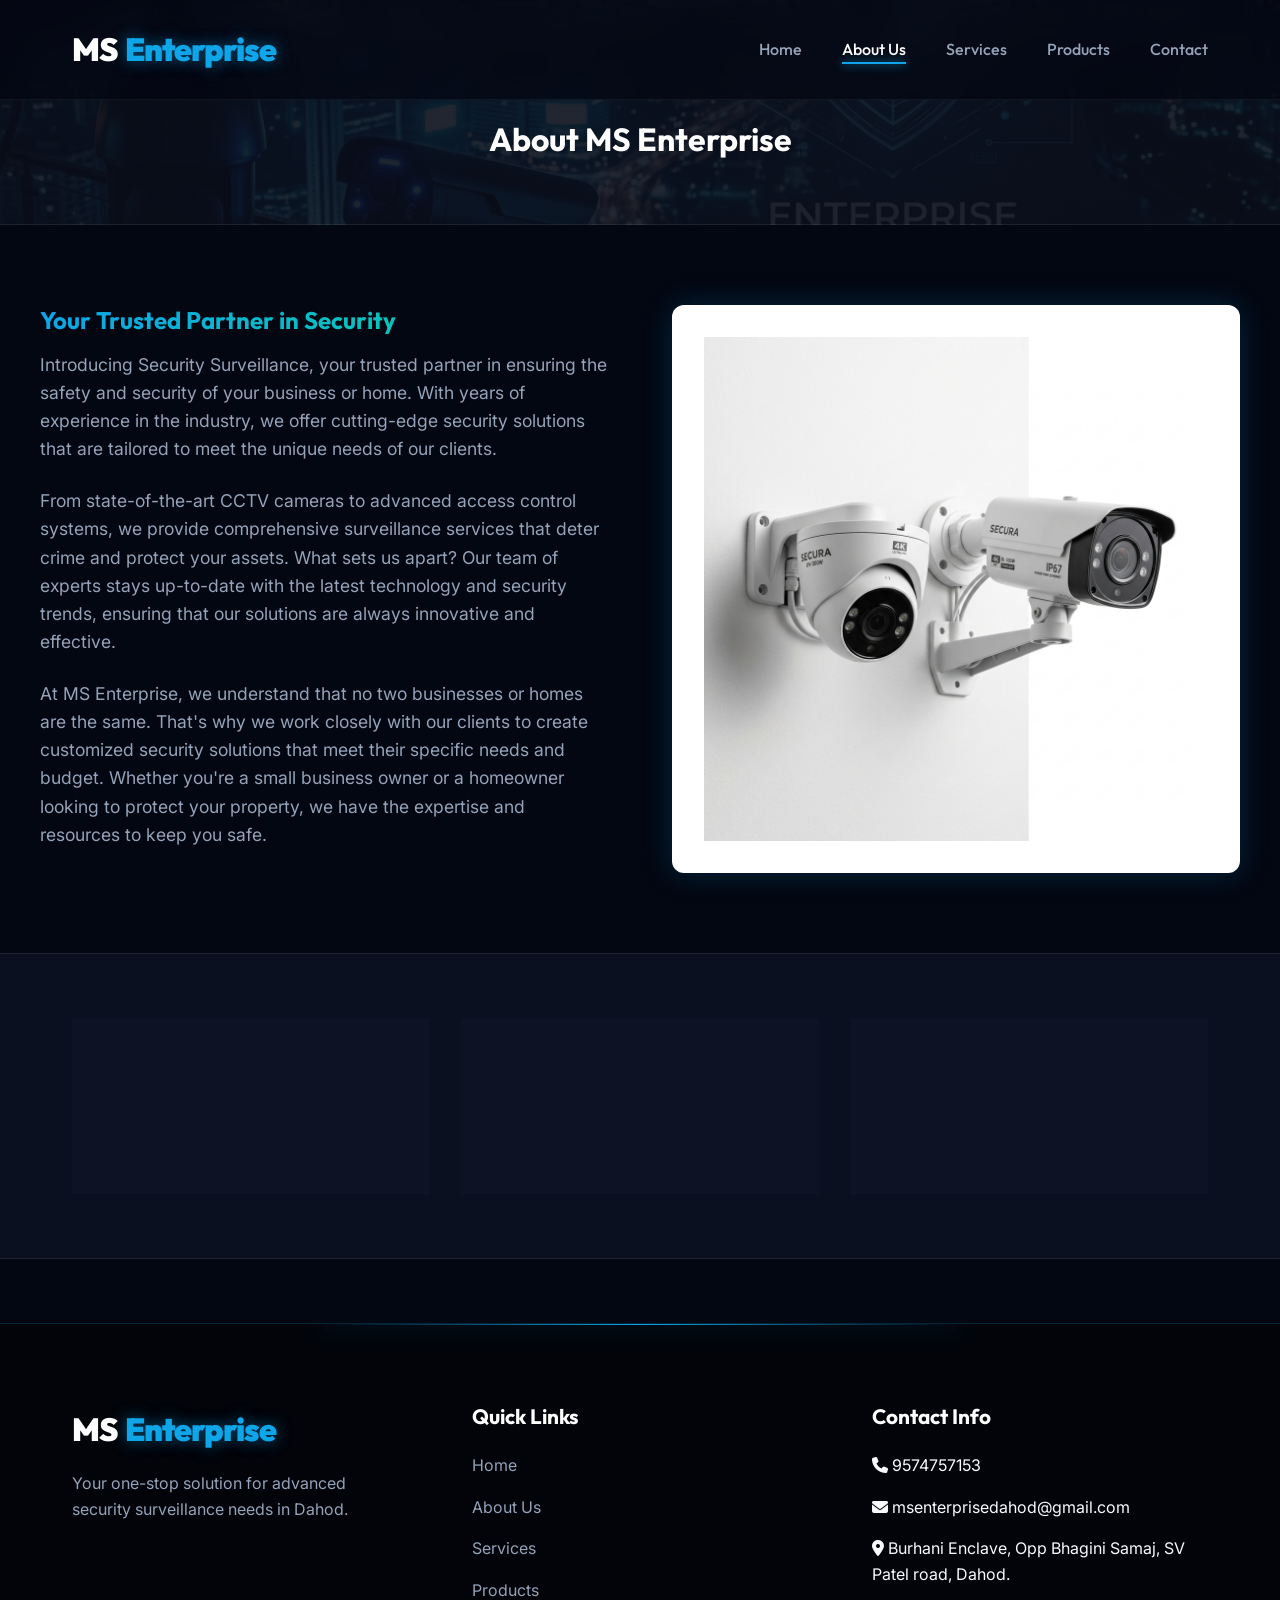
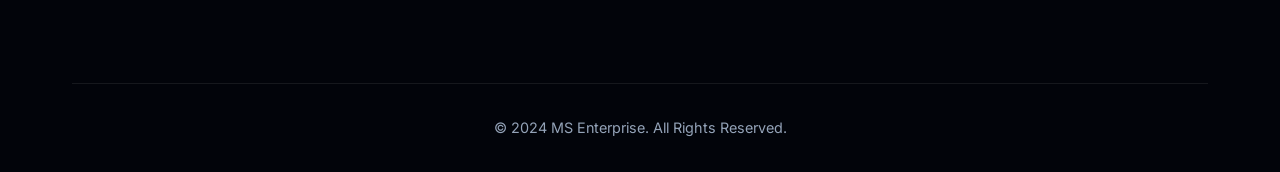
<file: about.html>
<!DOCTYPE html>
<html lang="en">
<head>
    <meta charset="UTF-8">
    <meta name="viewport" content="width=device-width, initial-scale=1.0">
    <title>About Us | MS Enterprise</title>
    <link rel="stylesheet" href="style.css">
    <link rel="stylesheet" href="https://cdnjs.cloudflare.com/ajax/libs/font-awesome/6.4.0/css/all.min.css">
    <style>
        .page-header {
            padding: 120px 0 50px;
            text-align: center;
            background: linear-gradient(rgba(10, 14, 26, 0.9), rgba(10, 14, 26, 0.9)), url('images/hero_bg.png') center/cover;
            border-bottom: 1px solid var(--glass-border);
        }
        .about-content {
            padding: 5rem 0;
            display: grid;
            grid-template-columns: 1fr 1fr;
            gap: 4rem;
            align-items: center;
        }
        .about-text p {
            margin-bottom: 1.5rem;
            color: var(--text-muted);
            font-size: 1.1rem;
        }
        .about-image {
            position: relative;
        }
        .about-image img {
            border-radius: 12px;
            box-shadow: 0 20px 40px rgba(0,0,0,0.4);
        }
        .stats-section {
            background-color: var(--card-bg);
            padding: 4rem 0;
            border-top: 1px solid var(--glass-border);
            border-bottom: 1px solid var(--glass-border);
        }
        .stats-grid {
            display: grid;
            grid-template-columns: repeat(auto-fit, minmax(200px, 1fr));
            gap: 2rem;
            text-align: center;
        }
        .stat-item h3 {
            font-size: 3rem;
            color: var(--primary);
            margin-bottom: 0.5rem;
        }
        .stat-item p {
            font-size: 1.1rem;
            color: var(--text-main);
            text-transform: uppercase;
            letter-spacing: 1px;
        }
        @media (max-width: 768px) {
            .about-content { grid-template-columns: 1fr; }
        }
    </style>
</head>
<body>

    <!-- Navbar -->
    <nav class="navbar">
        <div class="container">
            <a href="index.html" class="logo">MS <span>Enterprise</span></a>
            <div class="hamburger">
                <i class="fas fa-bars"></i>
            </div>
            <ul class="nav-links">
                <li><a href="index.html">Home</a></li>
                <li><a href="about.html">About Us</a></li>
                <li><a href="services.html">Services</a></li>
                <li><a href="products.html">Products</a></li>
                <li><a href="contact.html">Contact</a></li>
            </ul>
        </div>
    </nav>

    <div class="page-header">
        <div class="container">
            <h1>About MS Enterprise</h1>
        </div>
    </div>

    <section class="container about-content reveal">
        <div class="about-text reveal-left">
            <h2 class="gradient-text">Your Trusted Partner in Security</h2>
            <p>Introducing Security Surveillance, your trusted partner in ensuring the safety and security of your business or home. With years of experience in the industry, we offer cutting-edge security solutions that are tailored to meet the unique needs of our clients.</p>
            <p>From state-of-the-art CCTV cameras to advanced access control systems, we provide comprehensive surveillance services that deter crime and protect your assets. What sets us apart? Our team of experts stays up-to-date with the latest technology and security trends, ensuring that our solutions are always innovative and effective.</p>
            <p>At MS Enterprise, we understand that no two businesses or homes are the same. That's why we work closely with our clients to create customized security solutions that meet their specific needs and budget. Whether you're a small business owner or a homeowner looking to protect your property, we have the expertise and resources to keep you safe.</p>
        </div>
        <div class="about-image reveal-right floating">
            <img src="images/cctv_camera.png" alt="Security Cameras" style="background: white; padding: 2rem; border-radius: 12px; box-shadow: 0 0 30px rgba(14, 165, 233, 0.2);">
        </div>
    </section>

    <section class="stats-section reveal">
        <div class="container">
            <div class="stats-grid">
                <div class="stat-item glass-card reveal" style="animation-delay: 0.2s;">
                    <h3>100+</h3>
                    <p>Projects Completed</p>
                </div>
                <div class="stat-item glass-card reveal" style="animation-delay: 0.4s;">
                    <h3>24/7</h3>
                    <p>Monitoring Support</p>
                </div>
                <div class="stat-item glass-card reveal" style="animation-delay: 0.6s;">
                    <h3>100%</h3>
                    <p>Client Satisfaction</p>
                </div>
            </div>
        </div>
    </section>

    <!-- Footer -->
    <footer>
        <div class="container">
            <div class="footer-grid">
                <div class="footer-col">
                    <a href="index.html" class="logo" style="margin-bottom: 1rem;">MS <span>Enterprise</span></a>
                    <p>Your one-stop solution for advanced security surveillance needs in Dahod.</p>
                </div>
                <div class="footer-col">
                    <h3>Quick Links</h3>
                    <ul class="footer-links">
                        <li><a href="index.html">Home</a></li>
                        <li><a href="about.html">About Us</a></li>
                        <li><a href="services.html">Services</a></li>
                        <li><a href="products.html">Products</a></li>
                    </ul>
                </div>
                <div class="footer-col">
                    <h3>Contact Info</h3>
                    <ul class="footer-links">
                        <li><i class="fas fa-phone"></i> 9574757153</li>
                        <li><i class="fas fa-envelope"></i> msenterprisedahod@gmail.com</li>
                        <li><i class="fas fa-map-marker-alt"></i> Burhani Enclave, Opp Bhagini Samaj, SV Patel road, Dahod.</li>
                    </ul>
                </div>
            </div>
            <div class="footer-bottom">
                <p>&copy; 2024 MS Enterprise. All Rights Reserved.</p>
            </div>
        </div>
    </footer>

    <script src="script.js"></script>
</body>
</html>
</file>
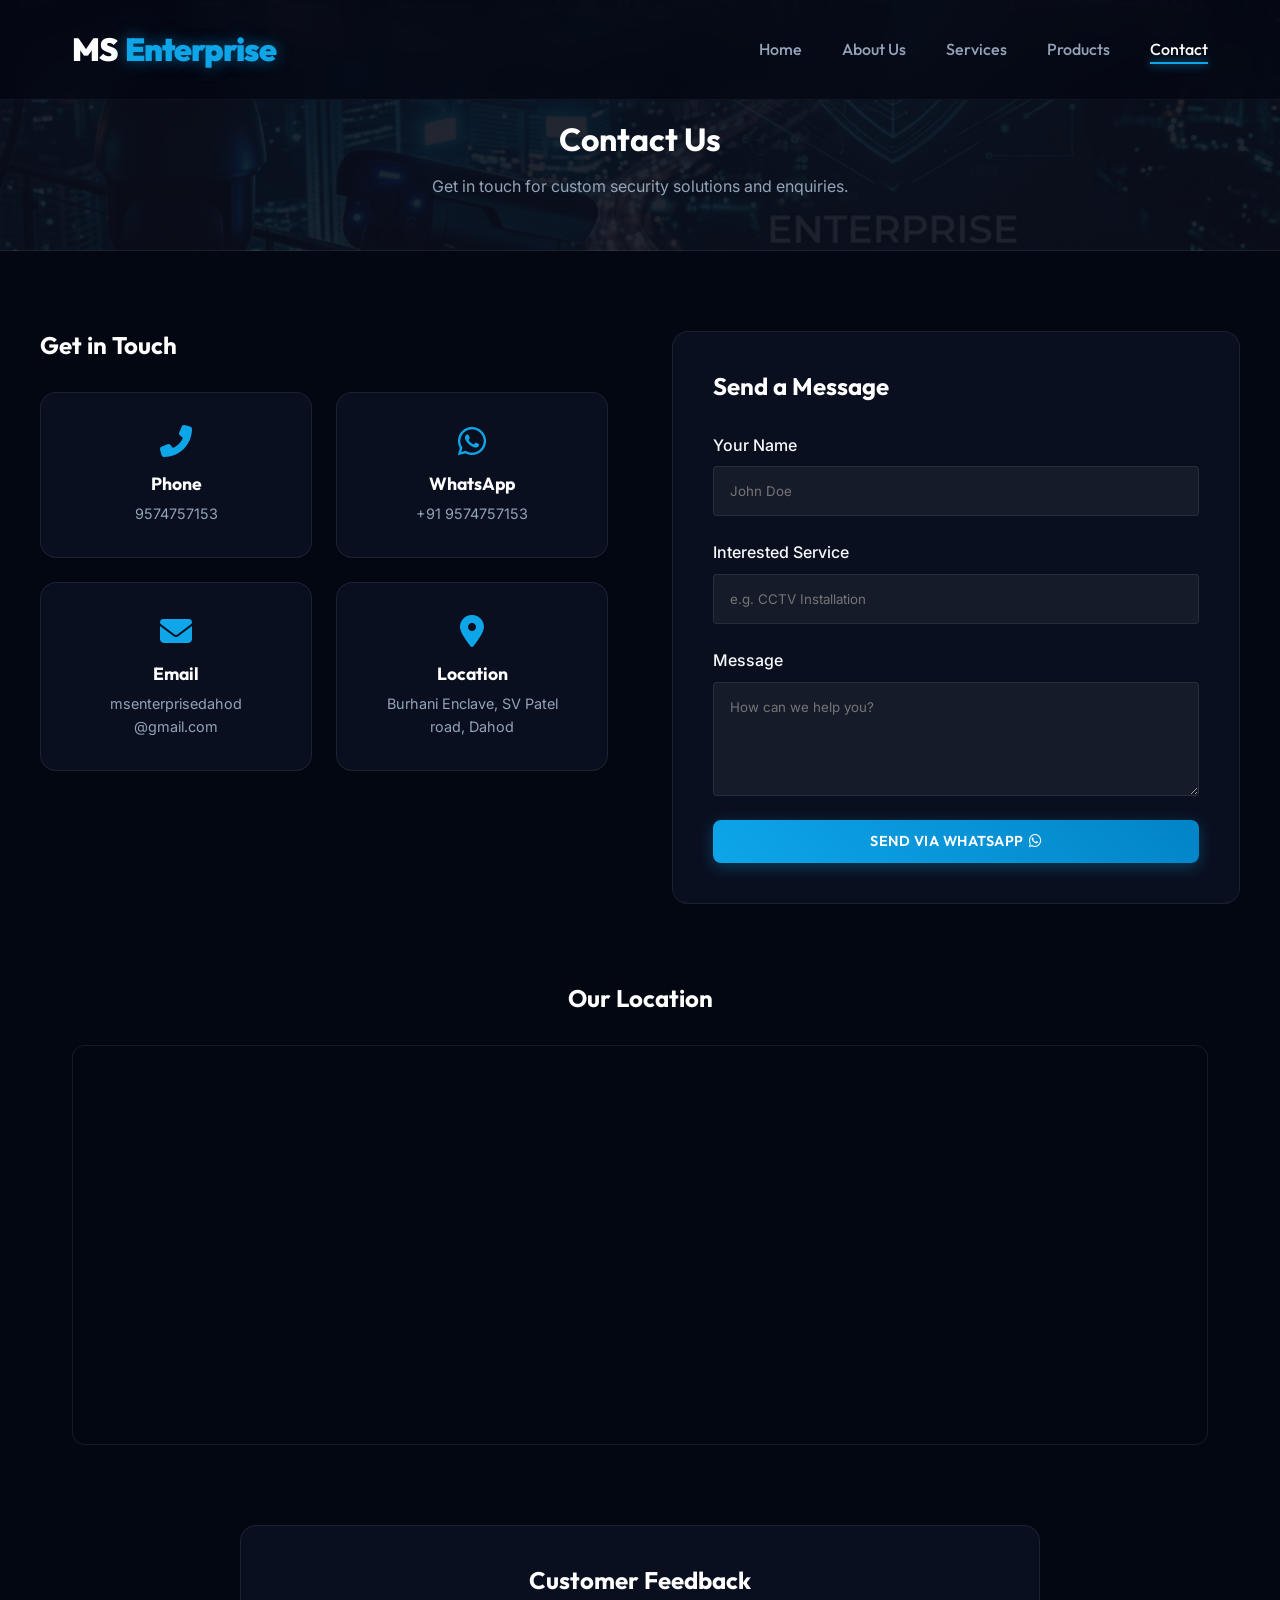
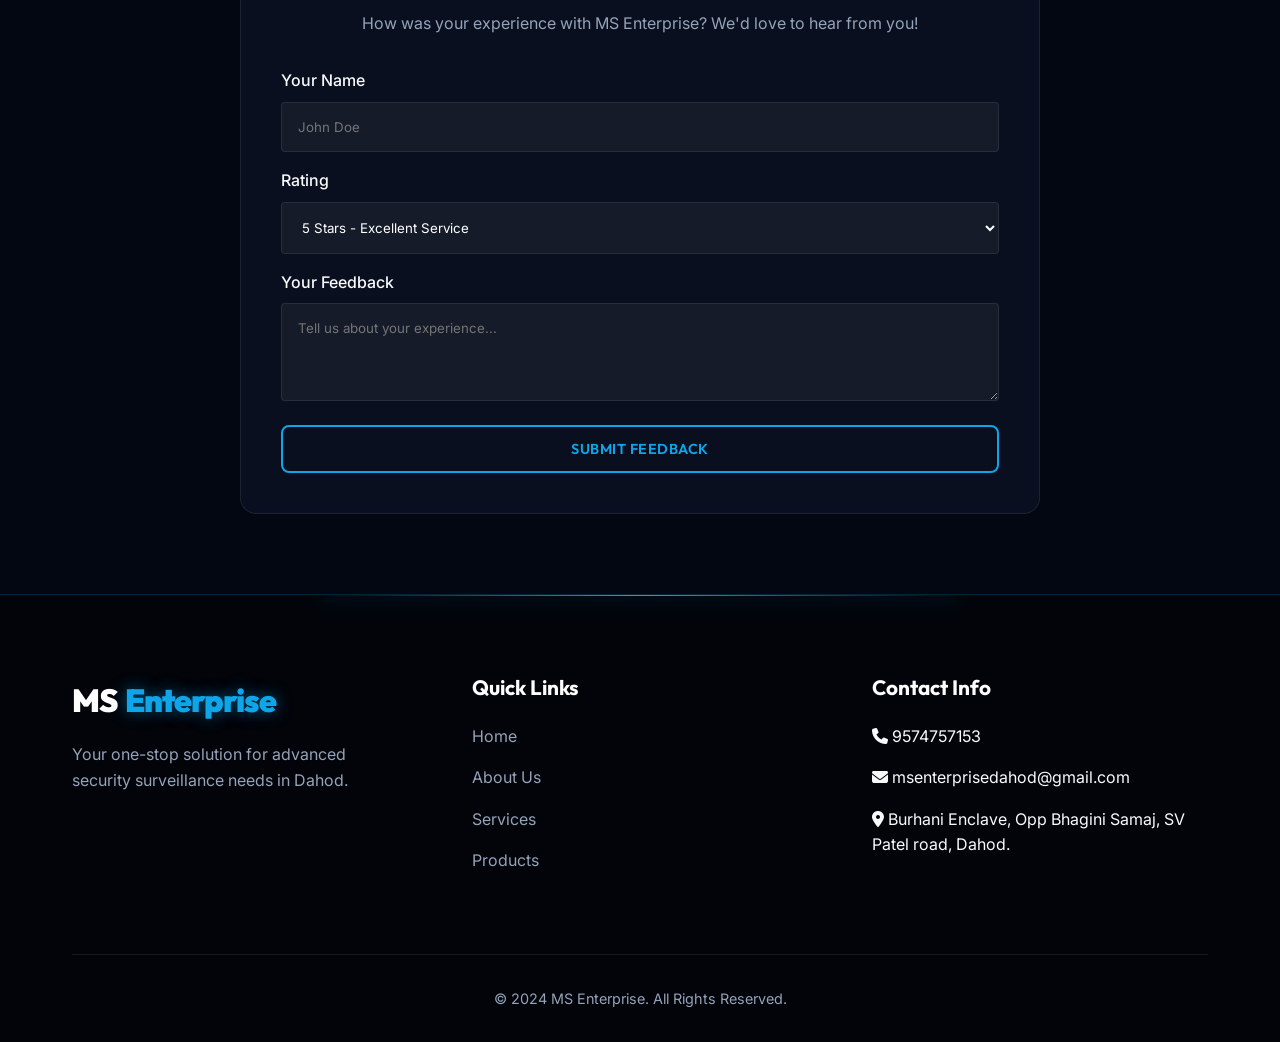
<file: contact.html>
<!DOCTYPE html>
<html lang="en">
<head>
    <meta charset="UTF-8">
    <meta name="viewport" content="width=device-width, initial-scale=1.0">
    <title>Contact Us | MS Enterprise</title>
    <link rel="stylesheet" href="style.css">
    <link rel="stylesheet" href="https://cdnjs.cloudflare.com/ajax/libs/font-awesome/6.4.0/css/all.min.css">
    <style>
        .page-header {
            padding: 120px 0 50px;
            text-align: center;
            background: linear-gradient(rgba(10, 14, 26, 0.9), rgba(10, 14, 26, 0.9)), url('images/hero_bg.png') center/cover;
            border-bottom: 1px solid var(--glass-border);
        }
        .contact-section {
            padding: 5rem 0;
            display: grid;
            grid-template-columns: 1fr 1fr;
            gap: 4rem;
        }
        .contact-info-cards {
            display: grid;
            grid-template-columns: 1fr 1fr;
            gap: 1.5rem;
            margin-bottom: 2rem;
        }
        .info-card {
            padding: 2rem;
            text-align: center;
        }
        .info-card i {
            font-size: 2rem;
            color: var(--primary);
            margin-bottom: 1rem;
        }
        .info-card h4 {
            margin-bottom: 0.5rem;
            font-size: 1.1rem;
        }
        .info-card p {
            color: var(--text-muted);
            font-size: 0.9rem;
        }
        .contact-form {
            display: flex;
            flex-direction: column;
            gap: 1.5rem;
        }
        .form-group {
            display: flex;
            flex-direction: column;
            gap: 0.5rem;
        }
        .form-group label {
            font-weight: 500;
        }
        .form-group input, .form-group textarea {
            padding: 1rem;
            background: rgba(255,255,255,0.05);
            border: 1px solid var(--glass-border);
            border-radius: 4px;
            color: #fff;
            font-family: inherit;
        }
        .form-group input:focus, .form-group textarea:focus {
            outline: none;
            border-color: var(--primary);
        }
        .map-container {
            width: 100%;
            height: 400px;
            border-radius: 12px;
            overflow: hidden;
            border: 1px solid var(--glass-border);
            margin-bottom: 5rem;
        }
        @media (max-width: 768px) {
            .contact-section { grid-template-columns: 1fr; }
            .contact-info-cards { grid-template-columns: 1fr; }
        }
    </style>
</head>
<body>

    <!-- Navbar -->
    <nav class="navbar">
        <div class="container">
            <a href="index.html" class="logo">MS <span>Enterprise</span></a>
            <div class="hamburger">
                <i class="fas fa-bars"></i>
            </div>
            <ul class="nav-links">
                <li><a href="index.html">Home</a></li>
                <li><a href="about.html">About Us</a></li>
                <li><a href="services.html">Services</a></li>
                <li><a href="products.html">Products</a></li>
                <li><a href="contact.html">Contact</a></li>
            </ul>
        </div>
    </nav>

    <div class="page-header">
        <div class="container">
            <h1>Contact Us</h1>
            <p style="color: var(--text-muted); margin-top: 1rem;">Get in touch for custom security solutions and enquiries.</p>
        </div>
    </div>

    <section class="container contact-section">
        <div>
            <h2 style="margin-bottom: 2rem;">Get in Touch</h2>
            <div class="contact-info-cards">
                <a href="tel:9574757153" class="info-card glass-card">
                    <i class="fas fa-phone-alt"></i>
                    <h4>Phone</h4>
                    <p>9574757153</p>
                </a>
                <a href="https://wa.me/919574757153" target="_blank" class="info-card glass-card">
                    <i class="fab fa-whatsapp"></i>
                    <h4>WhatsApp</h4>
                    <p>+91 9574757153</p>
                </a>
                <a href="mailto:msenterprisedahod@gmail.com" class="info-card glass-card">
                    <i class="fas fa-envelope"></i>
                    <h4>Email</h4>
                    <p>msenterprisedahod<br>@gmail.com</p>
                </a>
                <a href="https://maps.google.com/maps?q=Burhani%20Enclave,%20Opp%20Bhagini%20Samaj,%20SV%20Patel%20road,%20Dahod" target="_blank" class="info-card glass-card">
                    <i class="fas fa-map-marker-alt"></i>
                    <h4>Location</h4>
                    <p>Burhani Enclave, SV Patel road, Dahod</p>
                </a>
            </div>
        </div>

        <div class="glass-card">
            <h2 style="margin-bottom: 2rem;">Send a Message</h2>
            <form class="contact-form" id="contactForm" onsubmit="submitForm(event)">
                <div class="form-group">
                    <label for="name">Your Name</label>
                    <input type="text" id="name" required placeholder="John Doe">
                </div>
                <div class="form-group">
                    <label for="service">Interested Service</label>
                    <input type="text" id="service" placeholder="e.g. CCTV Installation">
                </div>
                <div class="form-group">
                    <label for="message">Message</label>
                    <textarea id="message" rows="5" required placeholder="How can we help you?"></textarea>
                </div>
                <button type="submit" class="btn btn-primary">Send via WhatsApp <i class="fab fa-whatsapp" style="margin-left: 5px;"></i></button>
            </form>
        </div>
    </section>

    <div class="container">
        <h2 style="margin-bottom: 2rem; text-align: center;" class="reveal">Our Location</h2>
        <div class="map-container reveal">
            <!-- Embedding precise location map -->
            <iframe src="https://maps.google.com/maps?q=Burhani%20Enclave,%20Opp%20Bhagini%20Samaj,%20SV%20Patel%20road,%20Dahod&t=&z=16&ie=UTF8&iwloc=&output=embed" width="100%" height="100%" style="border:0;" allowfullscreen="" loading="lazy" referrerpolicy="no-referrer-when-downgrade"></iframe>
        </div>
    </div>

    <!-- Customer Feedback Section -->
    <section class="container reveal" style="margin-bottom: 5rem;">
        <div class="glass-card" style="max-width: 800px; margin: 0 auto;">
            <h2 style="margin-bottom: 1rem; text-align: center;">Customer Feedback</h2>
            <p style="color: var(--text-muted); text-align: center; margin-bottom: 2rem;">How was your experience with MS Enterprise? We'd love to hear from you!</p>
            <form id="feedbackForm" onsubmit="submitSiteFeedbackForm(event)">
                <div class="form-group" style="margin-bottom: 1rem;">
                    <label>Your Name</label>
                    <input type="text" id="fb-name" required placeholder="John Doe">
                </div>
                <div class="form-group" style="margin-bottom: 1rem;">
                    <label>Rating</label>
                    <select id="fb-rating" required style="width: 100%; padding: 1rem; background: rgba(255,255,255,0.05); border: 1px solid var(--glass-border); color: #fff; border-radius: 4px; font-family: inherit;">
                        <option value="5" style="color: black;">5 Stars - Excellent Service</option>
                        <option value="4" style="color: black;">4 Stars - Good</option>
                        <option value="3" style="color: black;">3 Stars - Average</option>
                        <option value="2" style="color: black;">2 Stars - Poor</option>
                        <option value="1" style="color: black;">1 Star - Terrible</option>
                    </select>
                </div>
                <div class="form-group" style="margin-bottom: 1.5rem;">
                    <label>Your Feedback</label>
                    <textarea id="fb-message" rows="4" required placeholder="Tell us about your experience..."></textarea>
                </div>
                <button type="submit" class="btn btn-outline" id="fb-submit-btn" style="width: 100%;">Submit Feedback</button>
            </form>
        </div>
    </section>

    <!-- Footer -->
    <footer>
        <div class="container">
            <div class="footer-grid">
                <div class="footer-col">
                    <a href="index.html" class="logo" style="margin-bottom: 1rem;">MS <span>Enterprise</span></a>
                    <p>Your one-stop solution for advanced security surveillance needs in Dahod.</p>
                </div>
                <div class="footer-col">
                    <h3>Quick Links</h3>
                    <ul class="footer-links">
                        <li><a href="index.html">Home</a></li>
                        <li><a href="about.html">About Us</a></li>
                        <li><a href="services.html">Services</a></li>
                        <li><a href="products.html">Products</a></li>
                    </ul>
                </div>
                <div class="footer-col">
                    <h3>Contact Info</h3>
                    <ul class="footer-links">
                        <li><i class="fas fa-phone"></i> 9574757153</li>
                        <li><i class="fas fa-envelope"></i> msenterprisedahod@gmail.com</li>
                        <li><i class="fas fa-map-marker-alt"></i> Burhani Enclave, Opp Bhagini Samaj, SV Patel road, Dahod.</li>
                    </ul>
                </div>
            </div>
            <div class="footer-bottom">
                <p>&copy; 2024 MS Enterprise. All Rights Reserved.</p>
            </div>
        </div>
    </footer>

    <script src="script.js"></script>
    <script>
        function submitForm(e) {
            e.preventDefault();
            const name = document.getElementById('name').value;
            const service = document.getElementById('service').value;
            const msg = document.getElementById('message').value;

            let fullMessage = `Hi MS Enterprise, I am ${name}.\n`;
            if (service) fullMessage += `I am interested in: ${service}.\n`;
            fullMessage += `Message: ${msg}`;

            const phone = "919574757153";
            const url = `https://wa.me/${phone}?text=${encodeURIComponent(fullMessage)}`;
            window.open(url, '_blank');
        }

        async function submitSiteFeedbackForm(e) {
            e.preventDefault();
            const name = document.getElementById('fb-name').value;
            const rating = parseInt(document.getElementById('fb-rating').value);
            const message = document.getElementById('fb-message').value;

            const btn = document.getElementById('fb-submit-btn');
            const originalText = btn.textContent;
            btn.textContent = 'Submitting...';
            btn.disabled = true;

            await submitSiteFeedback(name, rating, message);

            alert('Thank you for your feedback!');
            
            document.getElementById('feedbackForm').reset();
            btn.textContent = originalText;
            btn.disabled = false;
        }
    </script>
</body>
</html>
</file>
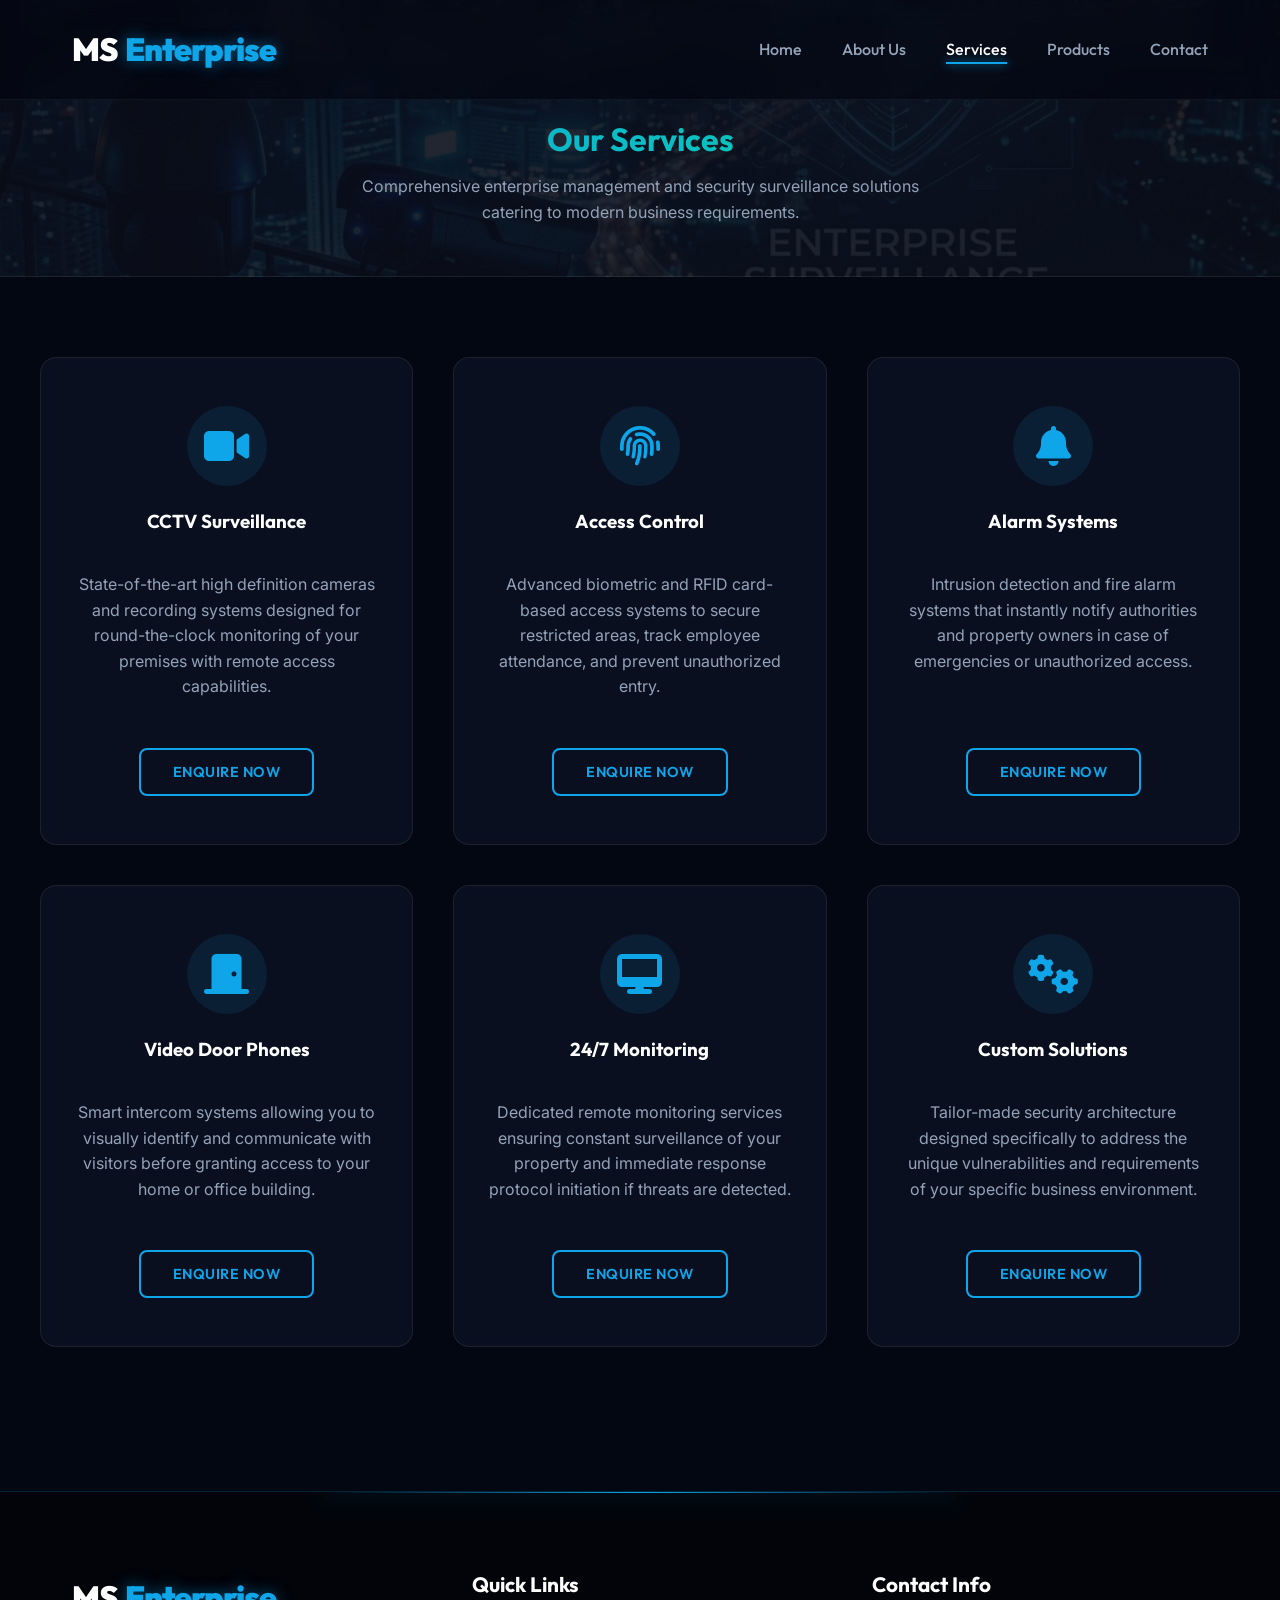
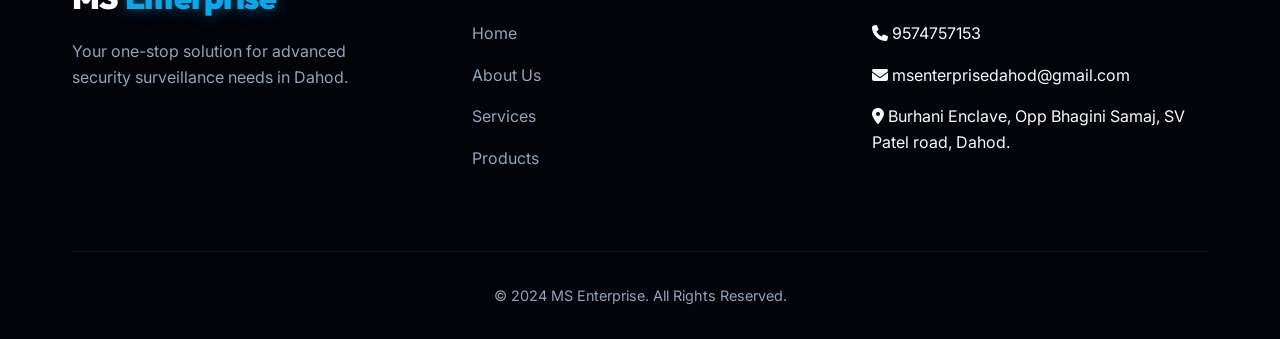
<file: services.html>
<!DOCTYPE html>
<html lang="en">
<head>
    <meta charset="UTF-8">
    <meta name="viewport" content="width=device-width, initial-scale=1.0">
    <title>Services | MS Enterprise</title>
    <link rel="stylesheet" href="style.css">
    <link rel="stylesheet" href="https://cdnjs.cloudflare.com/ajax/libs/font-awesome/6.4.0/css/all.min.css">
    <style>
        .page-header {
            padding: 120px 0 50px;
            text-align: center;
            background: linear-gradient(rgba(10, 14, 26, 0.9), rgba(10, 14, 26, 0.9)), url('images/hero_bg.png') center/cover;
            border-bottom: 1px solid var(--glass-border);
        }
        .services-section {
            padding: 5rem 0;
        }
        .services-grid {
            display: grid;
            grid-template-columns: repeat(auto-fit, minmax(320px, 1fr));
            gap: 2.5rem;
        }
        .service-card {
            padding: 3rem 2rem;
            text-align: center;
            display: flex;
            flex-direction: column;
            align-items: center;
            gap: 1.5rem;
        }
        .service-icon {
            width: 80px;
            height: 80px;
            background: rgba(14, 165, 233, 0.1);
            border-radius: 50%;
            display: flex;
            align-items: center;
            justify-content: center;
            font-size: 2.5rem;
            color: var(--primary);
            transition: var(--transition);
        }
        .service-card:hover .service-icon {
            background: var(--primary);
            color: #fff;
            transform: scale(1.1);
        }
        .service-card p {
            color: var(--text-muted);
            margin-bottom: 1.5rem;
            flex-grow: 1;
        }
    </style>
</head>
<body>

    <!-- Navbar -->
    <nav class="navbar">
        <div class="container">
            <a href="index.html" class="logo">MS <span>Enterprise</span></a>
            <div class="hamburger">
                <i class="fas fa-bars"></i>
            </div>
            <ul class="nav-links">
                <li><a href="index.html">Home</a></li>
                <li><a href="about.html">About Us</a></li>
                <li><a href="services.html">Services</a></li>
                <li><a href="products.html">Products</a></li>
                <li><a href="contact.html">Contact</a></li>
            </ul>
        </div>
    </nav>

    <div class="page-header">
        <div class="container">
            <h1 class="gradient-text">Our Services</h1>
            <p style="color: var(--text-muted); max-width: 600px; margin: 1rem auto 0;" class="reveal">Comprehensive enterprise management and security surveillance solutions catering to modern business requirements.</p>
        </div>
    </div>

    <section class="services-section container">
        <div class="services-grid">
            <div class="service-card glass-card reveal">
                <div class="service-icon floating"><i class="fas fa-video"></i></div>
                <h3>CCTV Surveillance</h3>
                <p>State-of-the-art high definition cameras and recording systems designed for round-the-clock monitoring of your premises with remote access capabilities.</p>
                <button class="btn btn-outline" onclick="sendWhatsAppMessage('I want to know more about CCTV Surveillance services.')">Enquire Now</button>
            </div>
            
            <div class="service-card glass-card reveal" style="animation-delay: 0.2s;">
                <div class="service-icon floating"><i class="fas fa-fingerprint"></i></div>
                <h3>Access Control</h3>
                <p>Advanced biometric and RFID card-based access systems to secure restricted areas, track employee attendance, and prevent unauthorized entry.</p>
                <button class="btn btn-outline" onclick="sendWhatsAppMessage('I want to know more about Access Control systems.')">Enquire Now</button>
            </div>

            <div class="service-card glass-card reveal" style="animation-delay: 0.4s;">
                <div class="service-icon floating"><i class="fas fa-bell"></i></div>
                <h3>Alarm Systems</h3>
                <p>Intrusion detection and fire alarm systems that instantly notify authorities and property owners in case of emergencies or unauthorized access.</p>
                <button class="btn btn-outline" onclick="sendWhatsAppMessage('I want to know more about Alarm Systems.')">Enquire Now</button>
            </div>

            <div class="service-card glass-card reveal">
                <div class="service-icon floating"><i class="fas fa-door-closed"></i></div>
                <h3>Video Door Phones</h3>
                <p>Smart intercom systems allowing you to visually identify and communicate with visitors before granting access to your home or office building.</p>
                <button class="btn btn-outline" onclick="sendWhatsAppMessage('I want to know more about Video Door Phones.')">Enquire Now</button>
            </div>

            <div class="service-card glass-card reveal" style="animation-delay: 0.2s;">
                <div class="service-icon floating"><i class="fas fa-desktop"></i></div>
                <h3>24/7 Monitoring</h3>
                <p>Dedicated remote monitoring services ensuring constant surveillance of your property and immediate response protocol initiation if threats are detected.</p>
                <button class="btn btn-outline" onclick="sendWhatsAppMessage('I want to know more about 24/7 Monitoring services.')">Enquire Now</button>
            </div>

            <div class="service-card glass-card reveal" style="animation-delay: 0.4s;">
                <div class="service-icon floating"><i class="fas fa-cogs"></i></div>
                <h3>Custom Solutions</h3>
                <p>Tailor-made security architecture designed specifically to address the unique vulnerabilities and requirements of your specific business environment.</p>
                <button class="btn btn-outline" onclick="sendWhatsAppMessage('I need a custom security solution.')">Enquire Now</button>
            </div>
        </div>
    </section>

    <!-- Footer -->
    <footer>
        <div class="container">
            <div class="footer-grid">
                <div class="footer-col">
                    <a href="index.html" class="logo" style="margin-bottom: 1rem;">MS <span>Enterprise</span></a>
                    <p>Your one-stop solution for advanced security surveillance needs in Dahod.</p>
                </div>
                <div class="footer-col">
                    <h3>Quick Links</h3>
                    <ul class="footer-links">
                        <li><a href="index.html">Home</a></li>
                        <li><a href="about.html">About Us</a></li>
                        <li><a href="services.html">Services</a></li>
                        <li><a href="products.html">Products</a></li>
                    </ul>
                </div>
                <div class="footer-col">
                    <h3>Contact Info</h3>
                    <ul class="footer-links">
                        <li><i class="fas fa-phone"></i> 9574757153</li>
                        <li><i class="fas fa-envelope"></i> msenterprisedahod@gmail.com</li>
                        <li><i class="fas fa-map-marker-alt"></i> Burhani Enclave, Opp Bhagini Samaj, SV Patel road, Dahod.</li>
                    </ul>
                </div>
            </div>
            <div class="footer-bottom">
                <p>&copy; 2024 MS Enterprise. All Rights Reserved.</p>
            </div>
        </div>
    </footer>

    <script src="script.js"></script>
</body>
</html>
</file>
<file: style.css>
/* Google Fonts */
@import url('https://fonts.googleapis.com/css2?family=Inter:wght@300;400;500;600&family=Outfit:wght@400;500;700;800;900&display=swap');

/* CSS Variables */
:root {
    --primary: #0ea5e9;
    --primary-dark: #0284c7;
    --secondary: #1e3a5f;
    --dark-bg: #030712; /* Deep modern black */
    --darker-bg: #02040a;
    --card-bg: rgba(15, 23, 42, 0.6); /* Sleek translucent slate */
    --accent: #06d6a0;
    --accent-glow: rgba(6, 214, 160, 0.5);
    --primary-glow: rgba(14, 165, 233, 0.5);
    --text-main: #f8fafc;
    --text-muted: #94a3b8;
    --glass-border: rgba(255, 255, 255, 0.08);
    --transition: all 0.4s cubic-bezier(0.175, 0.885, 0.32, 1.275);
}

/* Custom Scrollbar */
::-webkit-scrollbar { width: 10px; }
::-webkit-scrollbar-track { background: var(--darker-bg); }
::-webkit-scrollbar-thumb { background: var(--secondary); border-radius: 5px; }
::-webkit-scrollbar-thumb:hover { background: var(--primary); }

/* Reset & Base Styles */
* { margin: 0; padding: 0; box-sizing: border-box; }

body {
    font-family: 'Inter', sans-serif;
    background-color: var(--dark-bg);
    color: var(--text-main);
    line-height: 1.6;
    overflow-x: hidden;
    scroll-behavior: smooth;
}

h1, h2, h3, h4, h5, h6 {
    font-family: 'Outfit', sans-serif;
    color: #fff;
    margin-bottom: 1rem;
    line-height: 1.2;
}

a { text-decoration: none; color: var(--text-main); transition: var(--transition); }
ul { list-style: none; }
img { max-width: 100%; height: auto; display: block; }

.container {
    width: 100%; max-width: 1200px; margin: 0 auto; padding: 0 2rem;
}

.section-title {
    text-align: center;
    font-size: 3rem;
    font-weight: 800;
    margin-bottom: 4rem;
    position: relative;
    padding-bottom: 1rem;
    background: linear-gradient(90deg, #fff, var(--text-muted));
    -webkit-background-clip: text;
    -webkit-text-fill-color: transparent;
}

.section-title::after {
    content: '';
    position: absolute;
    bottom: 0;
    left: 50%;
    transform: translateX(-50%);
    width: 80px;
    height: 4px;
    background: linear-gradient(90deg, var(--primary), var(--accent));
    border-radius: 4px;
    box-shadow: 0 0 15px var(--primary-glow);
}

/* Animated Gradient Text */
.gradient-text {
    background: linear-gradient(to right, var(--primary), var(--accent), var(--primary));
    background-size: 200% auto;
    color: #000;
    background-clip: text;
    -webkit-background-clip: text;
    -webkit-text-fill-color: transparent;
    animation: shine 3s linear infinite;
}

@keyframes shine {
    to { background-position: 200% center; }
}

/* Buttons */
.btn {
    display: inline-flex;
    align-items: center;
    justify-content: center;
    padding: 0.8rem 2rem;
    border-radius: 8px;
    font-weight: 600;
    font-family: 'Outfit', sans-serif;
    letter-spacing: 0.5px;
    cursor: pointer;
    transition: var(--transition);
    border: none;
    text-transform: uppercase;
    font-size: 0.9rem;
    position: relative;
    overflow: hidden;
    z-index: 1;
}

.btn::before {
    content: ''; position: absolute; top: 0; left: 0; width: 0%; height: 100%;
    background: rgba(255, 255, 255, 0.1); z-index: -1; transition: var(--transition);
}

.btn:hover::before { width: 100%; }

.btn-primary {
    background: linear-gradient(45deg, var(--primary), var(--primary-dark));
    color: #fff;
    box-shadow: 0 4px 15px rgba(14, 165, 233, 0.3);
}

.btn-primary:hover {
    transform: translateY(-3px);
    box-shadow: 0 8px 25px var(--primary-glow);
}

.btn-outline {
    background-color: transparent;
    border: 2px solid var(--primary);
    color: var(--primary);
}

.btn-outline:hover {
    background-color: var(--primary);
    color: #fff;
    box-shadow: 0 8px 25px var(--primary-glow);
    transform: translateY(-3px);
}

/* Navbar */
.navbar {
    position: fixed; top: 0; left: 0; width: 100%; padding: 1.5rem 0;
    background: rgba(3, 7, 18, 0.7); backdrop-filter: blur(15px); -webkit-backdrop-filter: blur(15px);
    z-index: 1000; border-bottom: 1px solid rgba(255, 255, 255, 0.05); transition: all 0.3s ease;
}

.navbar.scrolled {
    padding: 1rem 0;
    background: rgba(3, 7, 18, 0.95);
    box-shadow: 0 10px 30px rgba(0, 0, 0, 0.5);
}

.navbar .container { display: flex; justify-content: space-between; align-items: center; }

.logo {
    font-family: 'Outfit', sans-serif; font-size: 2rem; font-weight: 900;
    color: #fff; display: flex; align-items: center; gap: 0.5rem; letter-spacing: -1px;
}

.logo span { color: var(--primary); text-shadow: 0 0 15px var(--primary-glow); }

.nav-links { display: flex; gap: 2.5rem; align-items: center; }

.nav-links a {
    font-weight: 500; font-size: 1rem; position: relative; padding-bottom: 5px;
    color: var(--text-muted); font-family: 'Outfit', sans-serif;
}

.nav-links a::after {
    content: ''; position: absolute; width: 0; height: 2px; bottom: 0; left: 0;
    background-color: var(--primary); transition: width 0.3s ease;
    box-shadow: 0 0 10px var(--primary);
}

.nav-links a:hover, .nav-links a.active { color: #fff; }
.nav-links a:hover::after, .nav-links a.active::after { width: 100%; }

.hamburger { display: none; cursor: pointer; font-size: 1.5rem; color: #fff; z-index: 2000; }

/* Glassmorphism Cards */
.glass-card {
    background: var(--card-bg);
    border: 1px solid var(--glass-border);
    border-radius: 16px;
    padding: 2.5rem;
    backdrop-filter: blur(10px);
    -webkit-backdrop-filter: blur(10px);
    transition: var(--transition);
    position: relative;
    overflow: hidden;
}

.glass-card::before {
    content: ''; position: absolute; top: 0; left: -100%; width: 50%; height: 100%;
    background: linear-gradient(to right, rgba(255,255,255,0) 0%, rgba(255,255,255,0.05) 50%, rgba(255,255,255,0) 100%);
    transform: skewX(-25deg); transition: 0.7s; z-index: 1;
}

.glass-card:hover::before { left: 200%; }

.glass-card:hover {
    transform: translateY(-10px) scale(1.02);
    border-color: rgba(14, 165, 233, 0.4);
    box-shadow: 0 20px 40px rgba(0, 0, 0, 0.4), 0 0 20px rgba(14, 165, 233, 0.1);
    z-index: 2;
}

/* Animations (Scroll Reveal) */
.reveal { opacity: 0; transform: translateY(50px); transition: all 0.8s ease-out; }
.reveal.active { opacity: 1; transform: translateY(0); }
.reveal-left { opacity: 0; transform: translateX(-50px); transition: all 0.8s ease-out; }
.reveal-left.active { opacity: 1; transform: translateX(0); }
.reveal-right { opacity: 0; transform: translateX(50px); transition: all 0.8s ease-out; }
.reveal-right.active { opacity: 1; transform: translateX(0); }

/* Glowing Pulse Effect */
.glow-pulse { animation: pulseGlow 2s infinite; }
@keyframes pulseGlow {
    0% { box-shadow: 0 0 0 0 rgba(14, 165, 233, 0.4); }
    70% { box-shadow: 0 0 0 15px rgba(14, 165, 233, 0); }
    100% { box-shadow: 0 0 0 0 rgba(14, 165, 233, 0); }
}

/* Floating Animation */
.floating { animation: float 6s ease-in-out infinite; }
@keyframes float {
    0% { transform: translateY(0px); }
    50% { transform: translateY(-20px); }
    100% { transform: translateY(0px); }
}

/* Footer */
footer {
    background-color: var(--darker-bg); padding: 5rem 0 2rem;
    border-top: 1px solid rgba(14, 165, 233, 0.2); margin-top: 4rem; position: relative;
    overflow: hidden;
}

footer::before {
    content: ''; position: absolute; top: 0; left: 50%; transform: translateX(-50%);
    width: 50%; height: 1px; background: linear-gradient(90deg, transparent, var(--primary), transparent);
    box-shadow: 0 0 20px var(--primary);
}

.footer-grid {
    display: grid; grid-template-columns: repeat(auto-fit, minmax(250px, 1fr));
    gap: 4rem; margin-bottom: 4rem;
}

.footer-col h3 { font-size: 1.3rem; margin-bottom: 1.5rem; color: #fff; font-weight: 700; }
.footer-col p { color: var(--text-muted); margin-bottom: 1rem; }
.footer-links li { margin-bottom: 1rem; }
.footer-links a { color: var(--text-muted); display: flex; align-items: center; gap: 0.5rem; }
.footer-links a i { color: var(--primary); }
.footer-links a:hover { color: var(--primary); transform: translateX(5px); }

.footer-bottom {
    text-align: center; padding-top: 2rem; border-top: 1px solid var(--glass-border);
    color: var(--text-muted); font-size: 0.9rem;
}

/* Responsive */
@media (max-width: 768px) {
    .nav-links {
        position: fixed; top: 0; right: -100%; width: 100%; height: 100vh;
        background: rgba(3, 7, 18, 0.98); flex-direction: column; justify-content: center;
        transition: 0.5s cubic-bezier(0.77, 0, 0.175, 1); z-index: 1000;
    }
    .nav-links.nav-active { right: 0; }
    .hamburger { display: block; position: relative; z-index: 2001; }
    .section-title { font-size: 2.2rem; margin-bottom: 3rem; }
}
</file>
